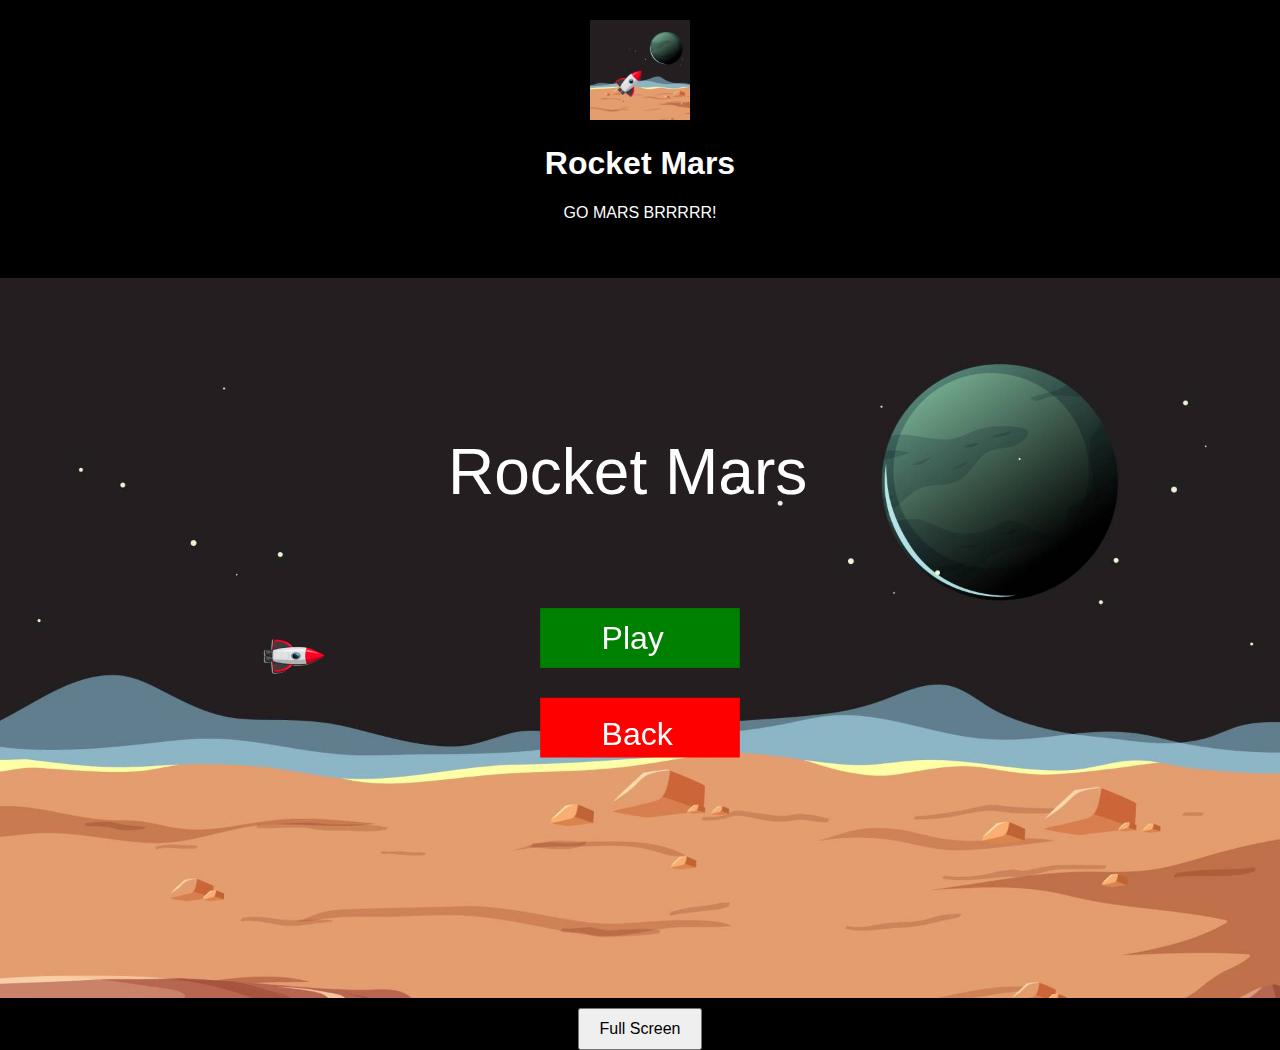
<file: games/index.html>
<!DOCTYPE html>
<html lang="tr">
<head>
    <meta charset="UTF-8">
    <meta name="viewport" content="width=device-width, initial-scale=1.0">
    <title>Rocket Mars</title>
    <link rel="stylesheet" href="styles.css">
</head>
<body>
    <header>
        <img src="images/logo.png" alt="Rocket Mars Logo">
        <h1>Rocket Mars</h1>
        <p>GO MARS BRRRRR!</p>
    </header>
    <div id="gameContainer">
        <canvas id="gameCanvas"></canvas>
        <button id="fullscreenBtn">Full Screen</button>
    </div>
    <script src="script.js"></script>
</body>
</html>
</file>
<file: games/styles.css>
body {
    margin: 0;
    padding: 0;
    background-color: #000;
    color: #fff;
    font-family: Arial, sans-serif;
}

header {
    text-align: center;
    padding: 20px;
}

header img {
    width: 100px; /* Logonun boyutunu isteğinize göre ayarlayabilirsiniz */
}

#gameContainer {
    display: flex;
    flex-direction: column;
    align-items: center;
    margin-top: 20px;
}

#gameCanvas {
    width: 1280px;
    height: 720px;
    background-color: #000;
}

#fullscreenBtn {
    margin-top: 10px;
    padding: 10px 20px;
    font-size: 16px;
    cursor: pointer;
}
</file>
